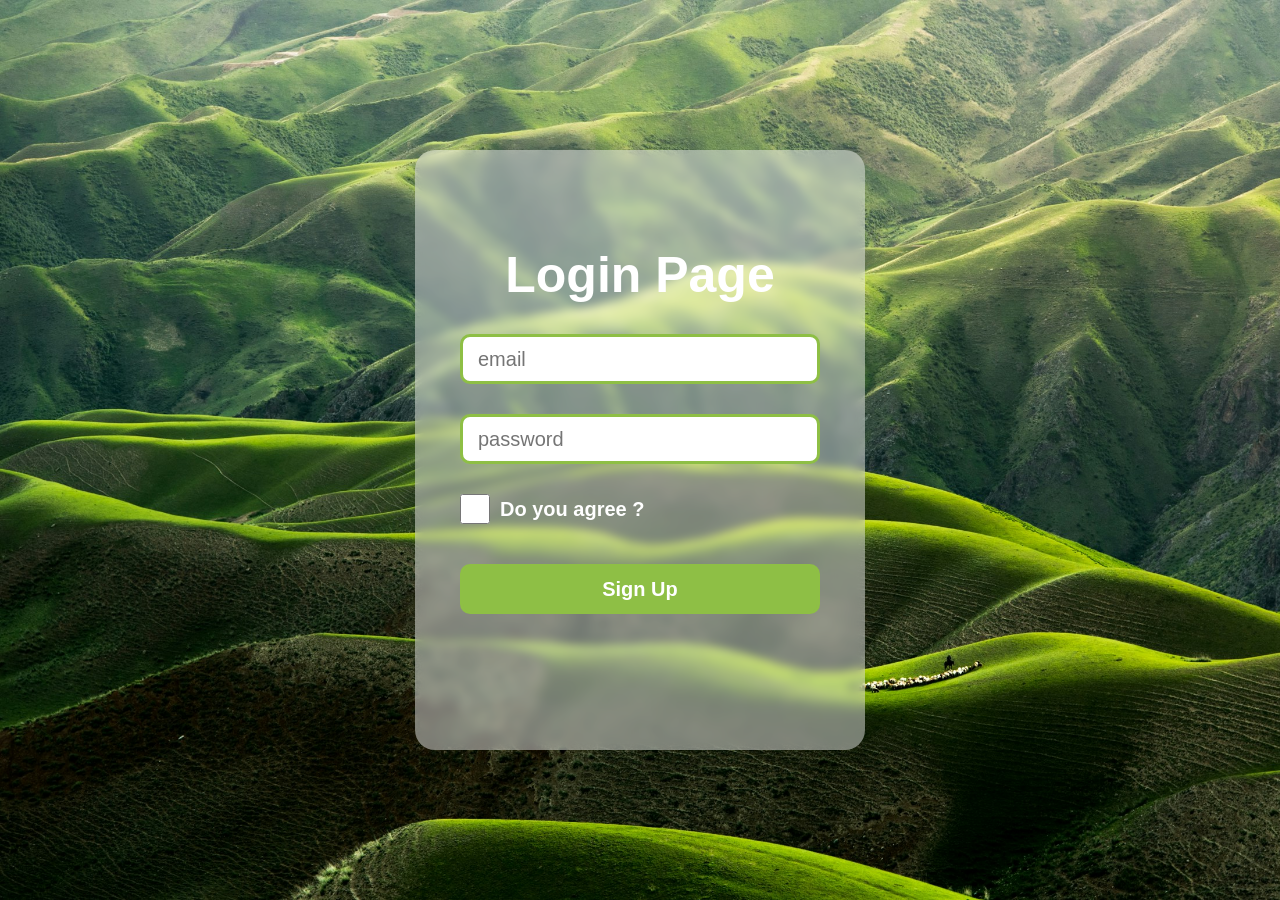
<file: index.html>
<!DOCTYPE html>
<html lang="en">

<head>
    <meta charset="UTF-8">
    <meta name="viewport" content="width=device-width, initial-scale=1.0">
    <title>Document</title>
    <link rel="stylesheet" href="style.css">
</head>

<body>

    <form action="">
        <h1>Login Page</h1>
        <input class="text-input" placeholder="email" type="email">

        <input class="text-input" placeholder="password" type="password">

        <div>
            <input type="checkbox">
            <label for="">Do you agree ?</label>
        </div>

        <button>Sign Up</button>
    </form>

</body>

</html>
</file>
<file: style.css>
*{
    margin: 0;
    padding: 0;
    font-family: sans-serif;
    box-sizing: border-box;
}

body {
    display: flex;
    justify-content: center;
    align-items: center;
    height: 100vh;
    background-image: url(rasm.jpg);
    background-repeat: no-repeat;
    background-size: cover;
}

form {
    width: 450px;
    height: 600px;
    background-color: rgba(255, 255, 255, 0.443);
    border-radius: 20px;
    backdrop-filter: blur(5px);
    display: flex;
    flex-direction: column;
    justify-content: center;
    align-items: center;
}

form h1 {
    font-size: 50px;
    color: white;
    margin-bottom: 30px;
}

.text-input {
    width: 80%;
    height: 50px;
    font-size: 20px;
    padding: 0 15px;
    outline: none;
    border-radius:10px;
    color: rgb(142, 191, 69);
    border: 3px solid rgb(142, 191, 69);
    margin-bottom: 30px;
}

form div {
    width: 80%;
    display: flex;
    align-items: center;
}

form div input {
    width: 30px;
    height: 30px;
    margin-right: 10px;
}

form label {
    font-size: 20px;
    color: white;
    font-weight: 800;
}

form button {
    width: 80%;
    height: 50px;
    margin: 40px 0;
    font-size: 20px;
    border: 3px solid rgb(142, 191, 69);
    background-color: rgb(142, 191, 69);
    border-radius: 10px;
    color: white;
    font-weight: 800;
    cursor: pointer;
}

button:hover {
    background-color: white;
    color: rgb(142, 191, 69);
}
</file>
